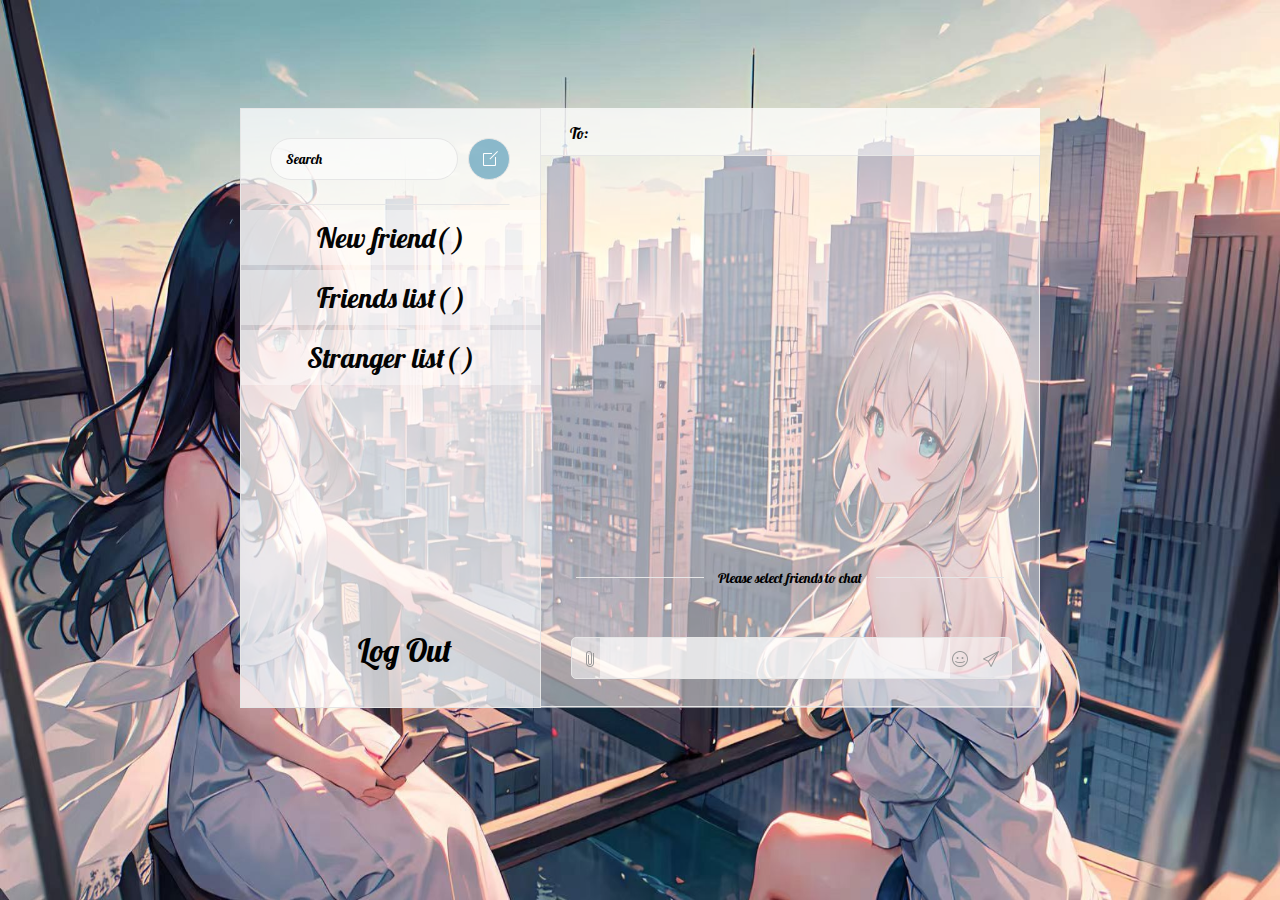
<file: src/main/resources/static/UChat/index.html>
<!DOCTYPE html>
<html lang="en">
<head>
    <meta charset="UTF-8">
    <meta name="viewport" content="width=device-width, initial-scale=1.0">
    <title>Home page</title>
    <script type="text/javascript" src="../static/js/jquery.min.js"></script>
    <link rel="stylesheet" href="../static/css/index.css">
    <link rel="stylesheet" href="https://fonts.googleapis.com/css2?family=Material+Symbols+Rounded:opsz,wght,FILL,GRAD@20..48,100..700,0..1,-50..200" />
</head>
<div class="wrapper">
    <div class="container">
        <div class="left" style="position: relative;">
            <div class="top">
                <input type="text" placeholder="Search" />
                <a class="search"></a>
            </div>
            <label class="drop titlebar" for="_3">New friend( <span id="newFriendsNum"></span> )</label>
            <input id="_3" type="checkbox">
            <div>
                <ul id="newFriends" class="people">
                </ul>
            </div>
            <label class="drop titlebar" for="_1">Friends list( <span id="friendsNum"></span> )</label>
            <input id="_1" type="checkbox">
            <div>
                <ul id="friends" class="people">
                </ul>
            </div>
            <label class="drop titlebar" for="_2">Stranger list( <span id="unFriendsNum"></span> )</label>
            <input id="_2" type="checkbox">
            <div>
                <ul id="unFriends" class="people">
                </ul>
            </div>
            <div class="logout" style="position: absolute;bottom: 37px;left: 39%;color: black;" onclick="backLogin()">Log Out</div>
        </div>
        <div class="right">
            <div class="top"><span>To: <span class="name" id='toUserName'></span></span>
                <input type="hidden" id="rid"></div>
            <div class="chat" id="msgs" data-chat="person2">
                <div class="conversation-start">
                    <span>Please select friends to chat</span>
                </div>
            </div>
            <div class="write">
                <a class="write-link attach"></a>
                <input type="text" id="msg" />
                <a href="javascript:;" class="write-link smiley" onclick="sendMsgAll()"></a>
                <a href="javascript:;" class="write-link send" onclick="sendMsgTo()"></a>
            </div>
        </div>
    </div>
</div>

<script  src="../static/js/index.js"></script>

<script type="text/javascript">
    // Define base IP and port for server communication
    var baseIp = "127.0.0.1"
    var basePort = "8888"
    var sid,rid,ws
    // Check if user info is stored in local storage
    var userInfo = localStorage.getItem("userInfo");
    if ("" != userInfo && null != userInfo) {
        // User info exists, establish connection with server
        userInfo = JSON.parse(userInfo)
        console.log(userInfo)
        var userId = userInfo["id"]
        var userName = userInfo["userName"];
        sid = userId;
        // Set the username in the top right corner
        $("#userName").text(userName);

        // Establish WebSocket connection
        ws = new WebSocket("ws://"+ baseIp + ":"+8888+"/imserver/" + userId)
        ws.onopen = function(evt) {
            // Load friends, unfriends, and new friends
            loadFriends(userId)
            loadUnFriends(userId)
            loadNewFriends(userId)
        };

        ws.onmessage = function(evt) {
            if (evt.data != "Connected successfully") {
                console.log("Received Message: " + evt.data);
                var data = JSON.parse(evt.data);
                var message = data.message;
                // Append received message to the chat box
                rowStr = '<div class="bubble you">'+message+'</div>'
                $('#msgs').append(rowStr)
            }
        };

        // Here is to simulate the code to receive real-time data from the server, so the 'close' event has been commented out
        ws.onclose = function(evt) {
            console.log("Connection closed.");
        };

    }


    // Load friends list
    function loadFriends(userId){
        $.ajax({
            url: "http://"+baseIp+":"+basePort+"/friend/list/" + userId,
            dataType:"json",
            type: "get",
            success: function(response){
                console.log(response)
                data = response.data;
                $("#friendsNum").text(data.length)
                // Iterate through friends and create list items
                for(var i = 0; i < data.length; i++){
                    var id = data[i].id;
                    var username = data[i].userName;
                    // Create list item for friend and append to friends list
                    var rowStr = '<li class="person" onclick="chatWith(\''+id+'\',\''+username+'\')"><img src="../static/img/usericon.png" alt="" /><span class="name">'+username+'</span><span class="time">'+'</span><span class="preview"></span></li>'
                    $("#friends").append(rowStr)
                }
            },
            error: function(response){
                console.log(response)
            }
        });
    }

    // Load unfriends list
    function loadUnFriends(userId){
        $.ajax({
            url: "http://"+baseIp+":"+basePort+"/friend/list/un/" + userId,
            dataType:"json",
            type: "get",
            success: function(response){
                console.log(response)
                data = response.data;
                $("#unFriendsNum").text(data.length)
                // Iterate through non-friends and create list items
                for(var i = 0; i < data.length; i++){
                    var id = data[i].id;
                    var username = data[i].userName;
                    // Create list item for non-friend and append to non-friends list
                    rowStr = "<li class='person'><span class='name'>" + username + "</span><button id='addFriend' class='el-button el-button--warning is-round' onclick=addFriend("+userId+","+id+")>Add Friends</button></li>"
                    $("#unFriends").append(rowStr)
                }
            },
            error: function(response){
                console.log(response)
            }
        });
    }

    // Load new friends list
    function loadNewFriends(userId){
        $.ajax({
            url: "http://"+baseIp+":"+basePort+"/friend/add/list/" + userId,
            dataType:"json",
            type: "get",
            success: function(response){
                console.log(response)
                data = response.data;
                $("#newFriendsNum").text(data.length)
                // Iterate through new friends and create list items
                for(var i = 0; i < data.length; i++){
                    var id = data[i].id;
                    var username = data[i].username;
                    // Create list item for new friend and append to new friends list
                    rowStr = "<li class='person'><span class='name'>" + username + "</span><button id='acceptFriend' class='el-button el-button--success is-round' onclick=handleAddFriend("+id+",1)>Accept</button><button class='el-button el-button--danger is-round' id='refuseFriend' onclick=handleAddFriend("+id+",2)>Reject</button></li>"
                    $("#newFriends").append(rowStr)
                }
            },
            error: function(response){
                console.log(response)
            }
        });
    }


    // Add friend
    function addFriend(sendUserId, receiveUserId){
        data = {
            "sendUserId": sendUserId ,
            "receiveUserId": receiveUserId,
            "message": "Hi"
        }
        $.ajax({
            url: "http://"+baseIp+":"+basePort+"/friend/add",
            contentType: "application/json",
            dataType:"json",
            type: "post",
            data: JSON.stringify(data),
            success: function(response){
                alert(response.message)
            },
            error: function(response){
                console.log(response)
            }
        })
    }

    // Handle add friend request (accept or reject)
    function handleAddFriend(addFriendId, isReceive){
        data = {
            "addFriendId": addFriendId ,
            "isReceive": isReceive
        }
        $.ajax({
            url: "http://"+baseIp+":"+basePort+"/friend/add/list/handle",
            dataType:"json",
            type: "post",
            data: data,
            success: function(response){
                alert(response.message)
                location.reload();
            },
            error: function(response){
                console.log(response)
            }
        })
    }

    // Logout
    function backLogin(){
        window.location.href="/Login.html";
    }

    // Chat with friend
    function chatWith(toUserId, username){
        $("#chat_content").prop("hidden", false);
        $('#toUserName').text(username);
        $('#rid').val(toUserId)
        rid = toUserId;

        loadChatMsgs(sid, rid)
    }


    // Load chat messages
    function loadChatMsgs(sid, rid){
        $.ajax({
            url: "http://"+baseIp+":"+basePort+"/message/list?sid=" + sid + "&rid=" + rid,
            dataType:"json",
            type: "get",
            success: function(response){
                console.log("loadChatMsgs")
                console.log(response)
                data = response.data;
                $('#msgs').empty();
                for (var i = data.length - 1; i > -1; i--) {
                    var content = data[i].content;
                    var sendUserId = data[i].sendUserId
                    var rowStr;
                    if (sendUserId == sid) {
                        rowStr = '<div class="bubble me">'+content+'</div>'
                    }else{
                        rowStr = '<div class="bubble you">'+content+'</div>'
                    }
                    $('#msgs').append(rowStr)
                }

            },
            error: function(response){
                console.log(response)
            }
        });
    }

    // Send message to one friend
    function sendMsgTo(){
        var msg = $('#msg').val();
        if (null == msg || "" === msg) {
            alert("The message cannot be empty")
            return;
        }
        var rowStr = '<div class="bubble me">'+msg +'</div>'
        $('#msgs').append(rowStr)
        $('#msg').val("");

        msgData = {
            toUserId:rid,
            message: msg
        }
        msgData = JSON.stringify(msgData);
        ws.send(msgData)
    }

    // Send message to all online users
    function sendMsgAll(){
        var msg = $('#msg').val();
        if (null == msg || "" === msg) {
            alert("The message cannot be empty")
            return;
        }
        var rowStr = '<div class="bubble me">'+  msg +'</div>'
        $('#msgs').append(rowStr)
        $('#msg').val("");
        msgData = {
            toUserId:0,
            message: msg
        }
        msgData = JSON.stringify(msgData);
        ws.send(msgData)
    }

    // Function to listen for keyboard events
    document.onkeydown =cdk;
    function cdk(){
        // Check if the Enter key was pressed
        if(event.keyCode ==13){
            sendMsgTo()
        }
    }
</script>
</body>
</html>
</file>
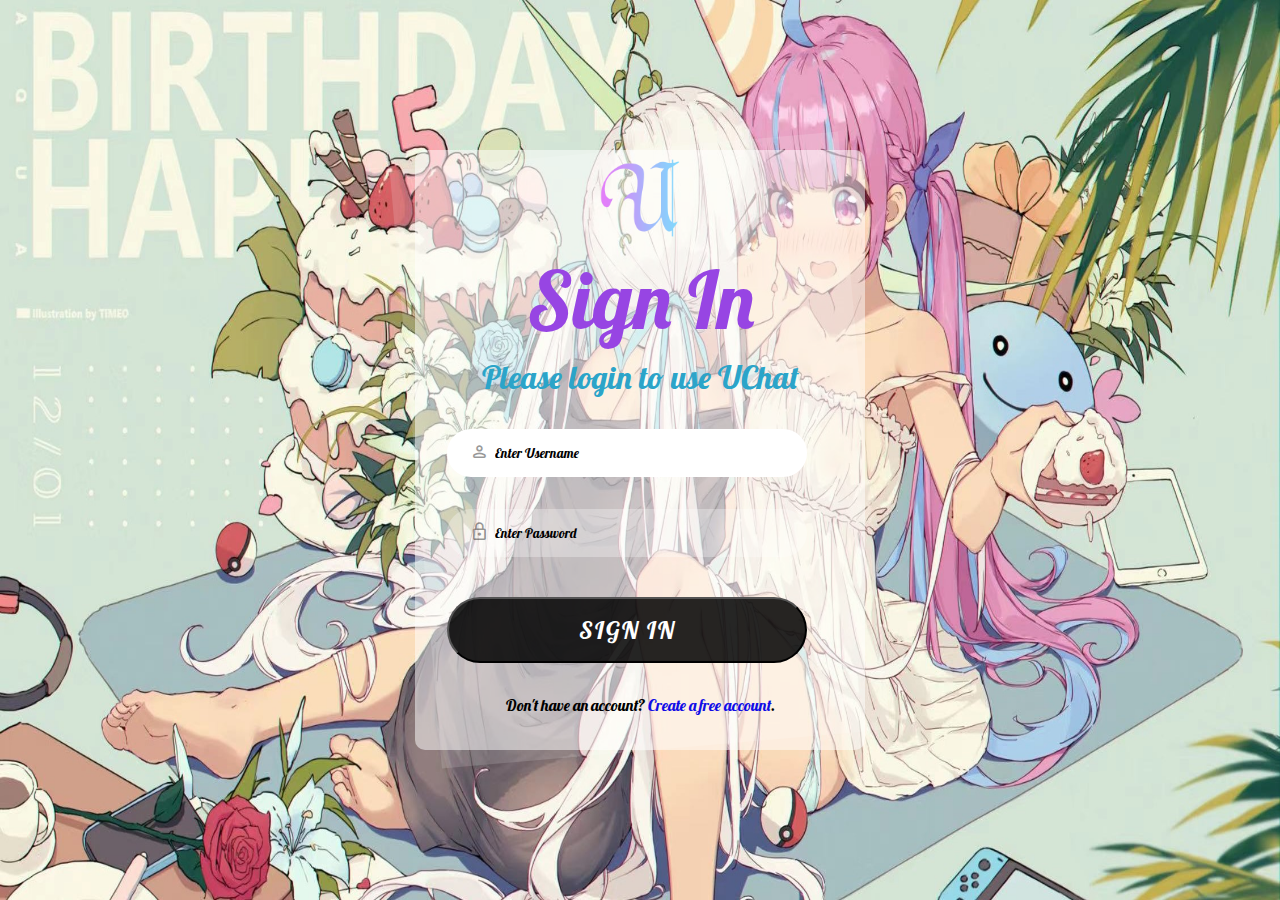
<file: src/main/resources/static/Login.html>
<!DOCTYPE html>
<html lang="en">
<head>
    <meta charset="UTF-8">
    <meta http-equiv="X-UA-Compatible" content="IE=edge">
    <meta name="viewport" content="width=device-width, initial-scale=1.0">
    <title>Login Page</title>
    <script type="text/javascript" src="static/js/jquery.min.js"></script>
    <link rel="stylesheet" href="static/css/login.css">
    <link rel="stylesheet" href="https://fonts.googleapis.com/css2?family=Material+Symbols+Rounded:opsz,wght,FILL,GRAD@20..48,100..700,0..1,-50..200" />
</head>
<body>
    <div class="login-card-container" id="login">
        <div class="login-card">
            <div class="login-card-logo">
                <img src="static/img/logo.png">
            </div>
            <div class="login-card-header">
                <h1>Sign In</h1>
                <div>Please login to use UChat</div>
            </div>
            <form class="login-card-form">
                <div class="form-item">
                    <span class="form-item-icon material-symbols-rounded">person</span>
                    <input type="text" name="username" id="loginUsername" placeholder="Enter Username" required autofocus>
                </div>
                <div class="form-item">
                    <span class="form-item-icon material-symbols-rounded">lock</span>
                    <input type="password" name="password" id="loginPassword" placeholder="Enter Password" required autofocus>
                </div>
            </form>
            <button type="submit" onclick="handleLogin()">Sign In</button>
            <div class="login-card-footer">
                Don't have an account? <a href="Register.html">Create a free account</a>.
            </div>
        </div>
    </div>
</body>
<script type="text/javascript" src="static/js/login.js"></script>
</html>
</file>
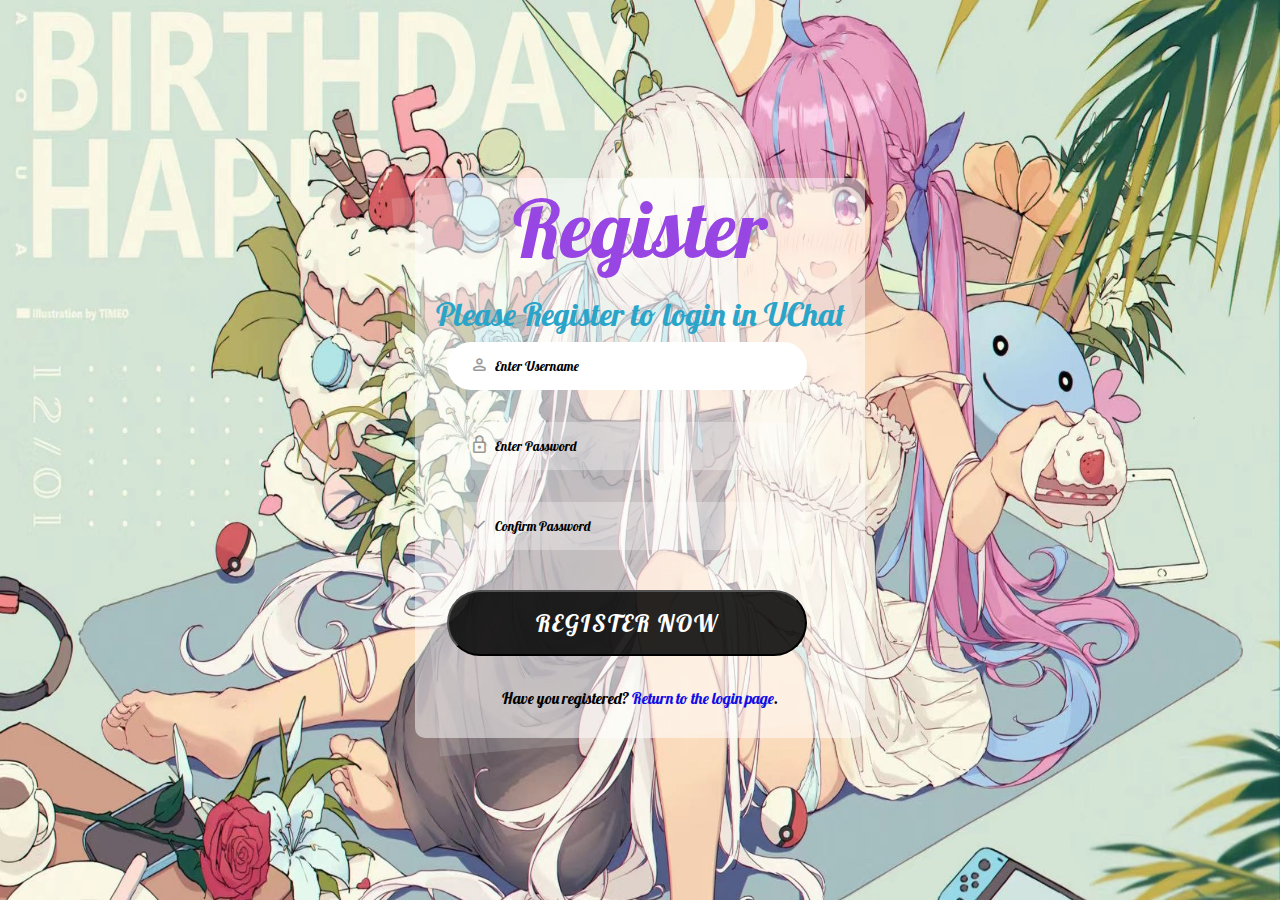
<file: src/main/resources/static/Register.html>
<!DOCTYPE html>
<html lang="en">
<head>
    <meta charset="UTF-8">
    <meta http-equiv="X-UA-Compatible" content="IE=edge">
    <meta name="viewport" content="width=device-width, initial-scale=1.0">
    <title>Register Page</title>
    <script type="text/javascript" src="static/js/jquery.min.js"></script>
    <link rel="stylesheet" href="static/css/register.css">
    <link rel="stylesheet" href="https://fonts.googleapis.com/css2?family=Material+Symbols+Rounded:opsz,wght,FILL,GRAD@20..48,100..700,0..1,-50..200" />
</head>
<body>
    <div class="register-card-container"  id="register">
        <div class="register-card">
            <div class="register-card-header">
                <h1>Register</h1>
                <div>Please Register to login in UChat</div>
            </div>
            <form class="register-card-form">
                <div class="form-item">
                    <span class="form-item-icon material-symbols-rounded">person</span>
                    <input type="text" id="registerUsername" placeholder="Enter Username" required autofocus >
                </div>
                <div class="form-item">
                    <span class="form-item-icon material-symbols-rounded">lock</span>
                    <input type="password" id="pwd1" placeholder="Enter Password" required autofocus>
                </div>
                <div class="form-item">
                    <span class="form-item-icon material-symbols-rounded">check</span>
                    <input type="password" id="pwd2" placeholder="Confirm Password" required autofocus>
                </div>
            </form>
            <button type="submit" onclick="handleRegister()">Register Now</button>
            <div class="register-card-footer">
                Have you registered? <a href="Login.html">Return to the login page</a>.
            </div>
        </div>
    </div>
</body>

<script type="text/javascript" src="static/js/register.js"></script>
</html>
</file>
<file: src/main/resources/static/static/css/index.css>
@import url("reset.css");
@import url('https://fonts.googleapis.com/css2?family=Lobster&family=Poppins:wght@300&display=swap');

.drop {
    cursor: pointer;
    display: block;
    width: 300px;
  }
 
.drop + input{
 display: none;
}

.drop + input + div{
  display:none;
}

.drop + input:checked + div{
  display:block;
}


.username {
   width: 90px;
   display: block;
   float: left;
}

.fromMsg {
    text-align: left;
}

.meMsg {
    text-align: right;
}


.titlebar {
    color: #040404;
    background-color:rgba(255, 255, 255, .5);
    background-color:rgba(255, 255, 255, 0.4);
    font-family: 'Lobster', sans-serif;
    border-color: rgba(0, 123, 255, 0.5);
    margin-top: 5px;
    font-size: 28px;
    text-align: center;
    padding-top: 10px;
    padding-bottom: 10px;
}
.logout {
    font-family: 'Lobster', sans-serif;
    font-size: xx-large;
}
.btn-add-friend {
  float: right;
  color: #fff;
  background-color:rgba(255, 255, 255, .5);
  border-color: #17a2b8;
}

.btn-add-friend:hover {
  color: #fff;
  background-color:rgba(255, 255, 255, .5);
  border-color: #117a8b;
}

.btn {
  font-family: 'Lobster', sans-serif;
  display: inline-block;
  font-weight: 400;
  color: #212529;
  text-align: center;
  vertical-align: middle;
  cursor: pointer;
  -webkit-user-select: none;
  -moz-user-select: none;
  -ms-user-select: none;
  user-select: none;
  background-color: transparent;
  border: 1px solid transparent;
  padding: .375rem .75rem;
  font-size: 1rem;
  line-height: 1.5;
  border-radius: .25rem;
  transition: color .15s ease-in-out,background-color .15s ease-in-out,border-color .15s ease-in-out,box-shadow .15s ease-in-out;
}



.el-button {
    display: inline-block;
    line-height: 1;
    white-space: nowrap;
    cursor: pointer;
    background: rgba(255, 255, 255, 0.5);
    border: 1px solid #dcdfe6;
    color: #606266;
    -webkit-appearance: none;
    text-align: center;
    box-sizing: border-box;
    outline: none;
    margin: 0;
    font-weight: 500;
    -moz-user-select: none;
    -webkit-user-select: none;
    -ms-user-select: none;
    padding: 12px 20px;
    font-size: 14px;
    border-radius: 4px;
}

.el-button--warning {
  font-family: 'Lobster', sans-serif;
  float: right;
  color: black;
  background-color: rgba(230, 162, 60, 0.5);
  border-color: #e6a23c;
}

.el-button.is-round {
  border-radius: 20px;
  padding: 6px 23px;
}


.el-button--success {
  font-family: 'Lobster', sans-serif;
  float: right;
  color: black;
  background-color: rgba(103, 194, 58, 0.5);
  border-color: #67c23a;
}

.el-button--danger {
  font-family: 'Lobster', sans-serif;
  float: right;
  color: black;
  background-color: rgba(245, 108, 108, 0.5);
  border-color: #f56c6c;
}


 *, *:before, *:after {
  box-sizing: border-box;
}

:root {
  --none: rgba(255, 255, 255, 0);
  --black: #000;
  --bg: #f8f8f8;
  --grey: rgba(255, 255, 255, 0);
  --dark: #1a1a1a;
  --light: #e6e6e6;
  --wrapper: 1000px;
  --dblue: rgba(31, 123, 164, 0.5);
}

body {
   background-color: var(--bg);
  -webkit-font-smoothing: antialiased;
  -moz-osx-font-smoothing: grayscale;
  text-rendering: optimizeLegibility;
  font-family: 'Lobster', sans-serif;
  font-weight: 400;
  background-image: url("../img/index.jpg");
  background-size:100% 100%;
  background-attachment:fixed;
}

.wrapper {
  position: relative;
  left: 50%;
  width: var(--wrapper);
  height: 800px;
  -webkit-transform: translate(-50%, 0);
          transform: translate(-50%, 0);
}

.container {
  position: relative;
  top: 50%;
  left: 50%;
  width: 80%;
  height: 75%;
  background: rgba(255, 255, 255, .5);
  -webkit-transform: translate(-50%, -50%);
          transform: translate(-50%, -50%);
}
.container .left {
  float: left;
  width: 37.6%;
  height: 100%;
  border: 1px solid var(--light);
  background: rgba(255, 255, 255, .5);
}
.container .left .top {
  position: relative;
  width: 100%;
  height: 96px;
  padding: 29px;
}
.container .left .top:after {
  position: absolute;
  bottom: 0;
  left: 50%;
  display: block;
  width: 80%;
  height: 1px;
  content: '';
  background-color: var(--light);
  -webkit-transform: translate(-50%, 0);
          transform: translate(-50%, 0);
}
.container .left input {
  float: left;
  width: 188px;
  height: 42px;
  padding: 0 15px;
  border: 1px solid var(--light);
  background: rgba(255, 255, 255, .5);
  border-radius: 21px;
  font-family: 'Lobster', sans-serif;
  font-weight: 400;
}
.container .left input:focus {
  outline: none;
}
.container .left a.search {
  display: block;
  float: left;
  width: 42px;
  height: 42px;
  margin-left: 10px;
  border: 1px solid var(--light);
  background-color: var(--dblue);
  background-image: url("../img/name-type.png");
  background-repeat: no-repeat;
  background-position: top 12px left 14px;
  border-radius: 50%;
}
.container .left .people {
  margin-left: -1px;
  border-right: 1px solid var(--light);
  border-left: 1px solid var(--light);
  width: calc(100% + 2px);
}
.container .left .people .person {
  position: relative;
  width: 100%;
  padding: 12px 10% 16px;
  cursor: pointer;
  background-color: var(--none);
}
.container .left .people .person:after {
  position: absolute;
  bottom: 0;
  left: 50%;
  display: block;
  width: 80%;
  height: 1px;
  content: '';
  background-color: var(--light);
  -webkit-transform: translate(-50%, 0);
          transform: translate(-50%, 0);
}
.container .left .people .person img {
  float: left;
  width: 40px;
  height: 40px;
  margin-right: 12px;
  border-radius: 50%;
}
.container .left .people .person .name {
  font-size: 14px;
  line-height: 22px;
  color: var(--dark);
  font-family: 'Source Sans Pro', sans-serif;
  font-weight: 600;
}
.container .left .people .person .time {
  font-size: 14px;
  position: absolute;
  top: 16px;
  right: 10%;
  padding: 0 0 5px 5px;
  color: var(--grey);
  background-color: var(--none);
}
.container .left .people .person .preview {
  font-size: 14px;
  display: inline-block;
  overflow: hidden !important;
  width: 70%;
  white-space: nowrap;
  text-overflow: ellipsis;
  color: var(--grey);
}
.container .left .people .person.active, .container .left .people .person:hover {
  margin-top: -1px;
  margin-left: -1px;
  padding-top: 13px;
  border: 0;
  background-color: var(--dblue);
  width: calc(100% + 2px);
  padding-left: calc(10% + 1px);
}
.container .left .people .person.active span, .container .left .people .person:hover span {
  color: var(--none);
  background: transparent;
}
.container .left .people .person.active:after, .container .left .people .person:hover:after {
  display: none;
}
.container .right {
  position: relative;
  float: left;
  width: 62.4%;
  height: 100%;
}
.container .right .top {
  width: 100%;
  height: 47px;
  padding: 15px 29px;
  background: rgba(255, 255, 255, .5);
}
.container .right .top span {
  font-size: 15px;
  color: var(--black);
}
.container .right .top span .name {
  color: var(--dark);
  font-family: 'Lobster', sans-serif;
  font-weight: 600;
}
.container .right .chat {
  position: relative;
  display: none;
  overflow: hidden;
  padding: 0 35px 92px;
  border-width: 1px 1px 1px 0;
  border-style: solid;
  border-color: var(--light);
  height: calc(100% - 48px);
  justify-content: flex-end;
  flex-direction: column;
}
.container .right .chat.active-chat {
  display: block;
  display: flex;
}
.container .right .chat.active-chat .bubble {
  transition-timing-function: cubic-bezier(0.4, -0.04, 1, 1);
}
.container .right .chat.active-chat .bubble:nth-of-type(1) {
  -webkit-animation-duration: 0.15s;
          animation-duration: 0.15s;
}
.container .right .chat.active-chat .bubble:nth-of-type(2) {
  -webkit-animation-duration: 0.3s;
          animation-duration: 0.3s;
}
.container .right .chat.active-chat .bubble:nth-of-type(3) {
  -webkit-animation-duration: 0.45s;
          animation-duration: 0.45s;
}
.container .right .chat.active-chat .bubble:nth-of-type(4) {
  -webkit-animation-duration: 0.6s;
          animation-duration: 0.6s;
}
.container .right .chat.active-chat .bubble:nth-of-type(5) {
  -webkit-animation-duration: 0.75s;
          animation-duration: 0.75s;
}
.container .right .chat.active-chat .bubble:nth-of-type(6) {
  -webkit-animation-duration: 0.9s;
          animation-duration: 0.9s;
}
.container .right .chat.active-chat .bubble:nth-of-type(7) {
  -webkit-animation-duration: 1.05s;
          animation-duration: 1.05s;
}
.container .right .chat.active-chat .bubble:nth-of-type(8) {
  -webkit-animation-duration: 1.2s;
          animation-duration: 1.2s;
}
.container .right .chat.active-chat .bubble:nth-of-type(9) {
  -webkit-animation-duration: 1.35s;
          animation-duration: 1.35s;
}
.container .right .chat.active-chat .bubble:nth-of-type(10) {
  -webkit-animation-duration: 1.5s;
          animation-duration: 1.5s;
}
.container .right .write {
  position: absolute;
  bottom: 29px;
  left: 30px;
  height: 42px;
  padding-left: 8px;
  border: 1px solid var(--light);
  background: rgba(255, 255, 255, .5);
  width: calc(100% - 58px);
  border-radius: 5px;
}
.container .right .write input {
  font-size: 16px;
  float: left;
  width: 350px;
  height: 40px;
  padding: 0 10px;
  color: var(--dark);
  border: 0;
  outline: none;
  background: rgba(255, 255, 255, .5);
  font-family: 'Lobster', sans-serif;
  font-weight: 400;
}
.container .right .write .write-link.attach:before {
  display: inline-block;
  float: left;
  width: 20px;
  height: 42px;
  content: '';
  background-image: url("../img/attachment.png");
  background-repeat: no-repeat;
  background-position: center;
}
.container .right .write .write-link.smiley:before {
  display: inline-block;
  float: left;
  width: 20px;
  height: 42px;
  content: '';
  background-image: url("../img/smiley.png");
  background-repeat: no-repeat;
  background-position: center;
}
.container .right .write .write-link.send:before {
  display: inline-block;
  float: left;
  width: 20px;
  height: 42px;
  margin-left: 11px;
  content: '';
  background-image: url("../img/send.png");
  background-repeat: no-repeat;
  background-position: center;
}
.container .right .bubble {
  font-size: 16px;
  position: relative;
  display: inline-block;
  clear: both;
  margin-bottom: 8px;
  padding: 13px 14px;
  vertical-align: top;
  border-radius: 5px;
}
.container .right .bubble:before {
  position: absolute;
  top: 19px;
  display: block;
  width: 8px;
  height: 6px;
  content: '\00a0';
  -webkit-transform: rotate(29deg) skew(-35deg);
          transform: rotate(29deg) skew(-35deg);
}
.container .right .bubble.you {
  float: left;
  color: white;
  background-color: var(--dblue);
  align-self: flex-start;
  -webkit-animation-name: slideFromLeft;
          animation-name: slideFromLeft;
}
.container .right .bubble.you:before {
  left: -3px;
  background-color: var(--dblue);
}
.container .right .bubble.me {
  float: right;
  color: var(--dark);
  background-color: #eceff1;
  align-self: flex-end;
  -webkit-animation-name: slideFromRight;
          animation-name: slideFromRight;
}
.container .right .bubble.me:before {
  right: -3px;
  background-color: #eceff1;
}
.container .right .conversation-start {
  position: relative;
  width: 100%;
  margin-bottom: 27px;
  text-align: center;
}
.container .right .conversation-start span {
  font-size: 14px;
  display: inline-block;
  color: var(--black);
}
.container .right .conversation-start span:before, .container .right .conversation-start span:after {
  position: absolute;
  top: 10px;
  display: inline-block;
  width: 30%;
  height: 1px;
  content: '';
  background-color: var(--light);
}
.container .right .conversation-start span:before {
  left: 0;
}
.container .right .conversation-start span:after {
  right: 0;
}

@keyframes slideFromLeft {
  0% {
    margin-left: -200px;
    opacity: 0;
  }
  100% {
    margin-left: 0;
    opacity: 1;
  }
}
@-webkit-keyframes slideFromLeft {
  0% {
    margin-left: -200px;
    opacity: 0;
  }
  100% {
    margin-left: 0;
    opacity: 1;
  }
}
@keyframes slideFromRight {
  0% {
    margin-right: -200px;
    opacity: 0;
  }
  100% {
    margin-right: 0;
    opacity: 1;
  }
}
@-webkit-keyframes slideFromRight {
  0% {
    margin-right: -200px;
    opacity: 0;
  }
  100% {
    margin-right: 0;
    opacity: 1;
  }
}
</file>
<file: src/main/resources/static/static/css/login.css>
@import url("reset.css");
@import url('https://fonts.googleapis.com/css2?family=Lobster&family=Poppins:wght@300&display=swap');


div{
    white-space:nowrap;
}

body {
    font-family: 'Lobster', sans-serif;
    min-height: 100vh;
    margin:0px;
    background: url(../img/login&register.jpg) no-repeat;
    background-size:100% 100%;
    background-attachment:fixed;
    display: flex;
    align-items: center;
    justify-content: center;
}

.login-card{
    width:450px;
    background: rgba(255, 255, 255, .5);
    border-radius: 10px;
    height: 600px;
    position: relative;
}

.login-card::before {
    content:'';
    position: absolute;
    background: rgba(255, 255, 255, .15);
    inset: 0;
    transform: rotate(-5deg);
    z-index: -1;
}

.login-card-logo {
    margin-bottom: 0.1rem;
    padding-top: 0.2rem;
}


.login-card img {
    width: 20%;
}


.login-card-logo,
.login-card-header,
.login-card-footer {
    text-align: center;
}

.login-card a{
    text-decoration: none;
    color: #120ee6;
}

.login-card a:hover {
    text-decoration: underline;
}

.login-card-header {
    margin-bottom: 2rem;
}

.login-card-header h1 {
    color: #9745e3;
    font-size: 5rem;
    font-weight: 100;
    margin-top: 0.1rem;
    margin-bottom: .5rem;
}

.login-card-header div {
    font-size: 2rem;
    font-weight: 100;
    color: #2ba4c9;
    margin-top: 0.1rem;
    margin-bottom: 1rem;
}

.login-card head h1+div {
    font-size: calc(1rem * .8);
    opacity: .8;
}

.login-card-form {
    display: flex;
    flex-direction: column;
    gap: 1.5rem;
}

.login-card-form .form-item {
    position: relative;

}

.login-card-form .form-item .form-item-icon {
    position: absolute;
    top: .82rem;
    left: 1.4rem;
    font-size: 1.3rem;
    opacity: .4;
}

.login-card-form .checkbox{
    display: flex;
    align-items: center;
    gap: 7px;
}

.login-card-form .form-item {
    display: flex;
    align-items: center;
    justify-content: space-between;
    font-size: calc(1rem * .8);
    margin-bottom: .5rem;
}

.login-card input[type="Password"],
.login-card input[type="text"] {
    font-family: 'Lobster';
    border: none;
    outline: none;
    background:  rgba(255, 255, 255, .3);
    padding: 1rem 3rem;
    margin-left: 2rem;
    border-radius: 100px;
    width: 80%;
}

.form-item-icon {
    margin-left: 2rem;
}

.login-card input:focus{
    background: white;
}

.login-card input[type="checkbox"]{
    margin-left: 3rem;
    width: 16px;
    height: 16px;
    accent-color: black;
}


.login-card button{
    font-family: 'Lobster';
    font-size: x-large;
    background: black;
    color: white;
    padding: 1rem;
    width: 80%;
    margin: 2rem;
    border-radius: 100px;
    text-transform: uppercase;
    letter-spacing: 2px;
}

.login-card button {
    background-color: rgba(0, 0, 0, .85);
    cursor: pointer;
}
</file>
<file: src/main/resources/static/static/css/register.css>
@import url("reset.css");
@import url('https://fonts.googleapis.com/css2?family=Lobster&family=Poppins:wght@300&display=swap');


div{
    white-space:nowrap;
}

body {
    font-family: 'Lobster', sans-serif;
    min-height: 100vh;
    margin:0px;
    background: url(../img/login&register.jpg) no-repeat;
    background-size:100% 100%;
    background-attachment:fixed;
    display: flex;
    align-items: center;
    justify-content: center;
}

.register-card{
    width:450px;
    background: rgba(255, 255, 255, .5);
    border-radius: 10px;
    height: 560px;
    position: relative;
}

.register-card::before {
    content:'';
    position: absolute;
    background: rgba(255, 255, 255, .15);
    inset: 0;
    transform: rotate(-5deg);
    z-index: -1;
}

.register-card-header,
.register-card-footer {
    text-align: center;
}

.register-card a{
    text-decoration: none;
    color: #120ee6;
}

.register-card a:hover {
    text-decoration: underline;
}

.register-card-header {
    margin-bottom: .1rem;
}

.register-card-header h1 {
    color: #9745e3;
    font-size: 5rem;
    font-weight: 100;
    margin-top: 1rem;
    margin-bottom: 1rem;
}

.register-card-header div {
    font-size: 2rem;
    font-weight: 100;
    color: #2ba4c9;
    margin-bottom: 0.5rem;
}

.register-card head h1+div {
    font-size: calc(1rem * .8);
    opacity: .8;
}

.register-card-form {
    display: flex;
    flex-direction: column;
    gap: 1.5rem;
}

.register-card-form .form-item {
    position: relative;

}

.register-card-form .form-item .form-item-icon {
    position: absolute;
    top: .82rem;
    left: 1.4rem;
    font-size: 1.3rem;
    opacity: .4;
}

.register-card-form .checkbox{
    display: flex;
    align-items: center;
    gap: 7px;
}

.register-card-form .form-item {
    display: flex;
    align-items: center;
    justify-content: space-between;
    font-size: calc(1rem * .8);
    margin-bottom: .5rem;
}

.register-card input[type="Password"],
.register-card input[type="text"] {
    font-family: 'Lobster';
    border: none;
    outline: none;
    background:  rgba(255, 255, 255, .3);
    padding: 1rem 3rem;
    margin-left: 2rem;
    border-radius: 100px;
    width: 80%;
}

.form-item-icon {
    margin-left: 2rem;
}

.register-card input:focus{
    background: white;
}

.register-card input[type="checkbox"]{
    margin-left: 3rem;
    width: 16px;
    height: 16px;
    accent-color: black;
}


.register-card button{
    font-family: 'Lobster';
    font-size: x-large;
    background: black;
    color: white;
    padding: 1rem;
    width: 80%;
    margin: 2rem;
    border-radius: 100px;
    text-transform: uppercase;
    letter-spacing: 2px;
}

.register-card button {
    background-color: rgba(0, 0, 0, .85);
    cursor: pointer;
}
</file>
